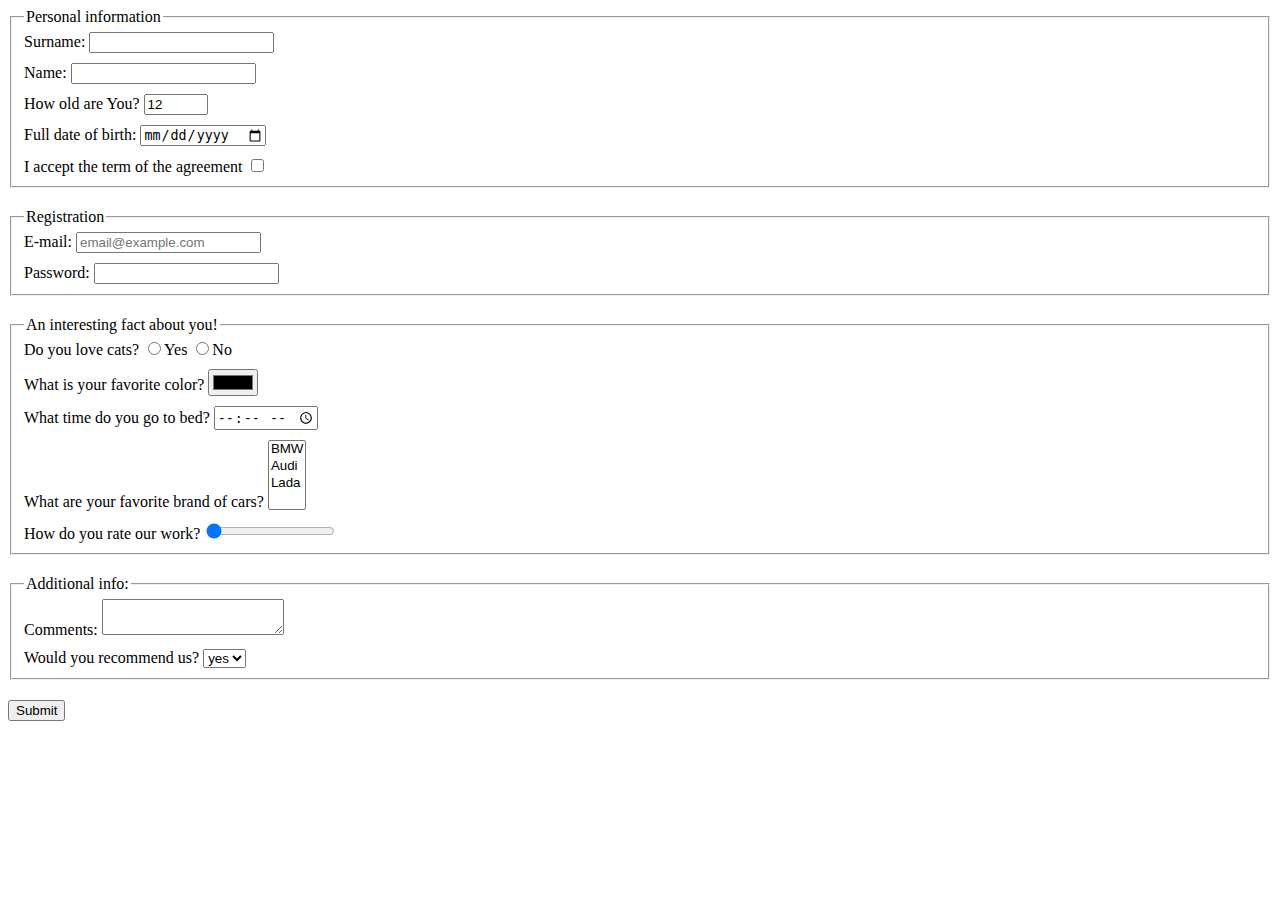
<file: index.html>
<!doctype html><html lang="en"><head><meta charset="UTF-8"><meta name="viewport" content="width=device-width, user-scalable=no, initial-scale=1.0, maximum-scale=1.0, minimum-scale=1.0"><meta http-equiv="X-UA-Compatible" content="ie=edge"><title>HTML Form</title><link rel="stylesheet" href="style.7a33e837.css"></head><body> <form action="https://mate-academy-form-lesson.herokuapp.com/create-application" method="post" autocomplete="off"> <fieldset class="fieldset"> <legend>Personal information</legend> <label class="fieldset__label" for="surname"> Surname: <input type="text" id="surname" name="surname" required> </label> <label class="fieldset__label" for="name"> Name: <input type="text" id="name" name="name" required> </label> <label class="fieldset__label" for="age"> How old are You? <input type="number" id="age" name="age" value="12" min="1" max="100" required> </label> <label class="fieldset__label" for="birth"> Full date of birth: <input type="date" id="birth" name="birth" required> </label> <label class="fieldset__label" for="term"> I accept the term of the agreement <input type="checkbox" id="term" name="term" required> </label> </fieldset> <fieldset class="fieldset"> <legend>Registration</legend> <label class="fieldset__label" for="email"> E-mail: <input type="email" id="email" name="email" placeholder="email@example.com" autocomplete="" required> </label> <label class="fieldset__label" for="password"> Password: <input type="password" id="password" name="password" minlength="6" maxlength="32" required> </label> </fieldset> <fieldset class="fieldset"> <legend>An interesting fact about you!</legend> <label class="fieldset__label" for="yes-radio-cats"> Do you love cats? <label class="fieldset__label-cats-yes" for="yes-radio-cats"> <input type="radio" id="yes-radio-cats" name="cats" value="yes">Yes </label> <label class="fieldset__label-cats-no" for="no-radio-cats"> <input type="radio" id="no-radio-cats" name="cats" value="no">No </label> </label> <label class="fieldset__label" for="color"> What is your favorite color? <input type="color" id="color" name="color"> </label> <label class="fieldset__label" for="sleep-time"> What time do you go to bed? <input type="time" id="sleep-time" name="sleep-time"> </label> <label class="fieldset__label" for="cars"> What are your favorite brand of cars? <select name="cars" id="cars" size="4" multiple> <option value="bmw">BMW</option> <option value="audi">Audi</option> <option value="lada">Lada</option> </select> </label> <label class="fieldset__label" for="rate"> How do you rate our work? <input type="range" id="rate" name="rate" value="0"> </label> </fieldset> <fieldset class="fieldset"> <legend>Additional info:</legend> <label class="fieldset__label" for="comments"> Comments: <textarea id="comments" name="comments"></textarea> </label> <label class="fieldset__label" for="recommendation"> Would you recommend us? <select id="recommendation" name="recommendation"> <option value="yes">yes</option> <option value="no">no</option> </select> </label> </fieldset> <button type="submit" onsubmit="onSubmit()"> Submit </button> </form> <script type="text/javascript" src="main.5883b77c.js"></script> </body></html>
</file>
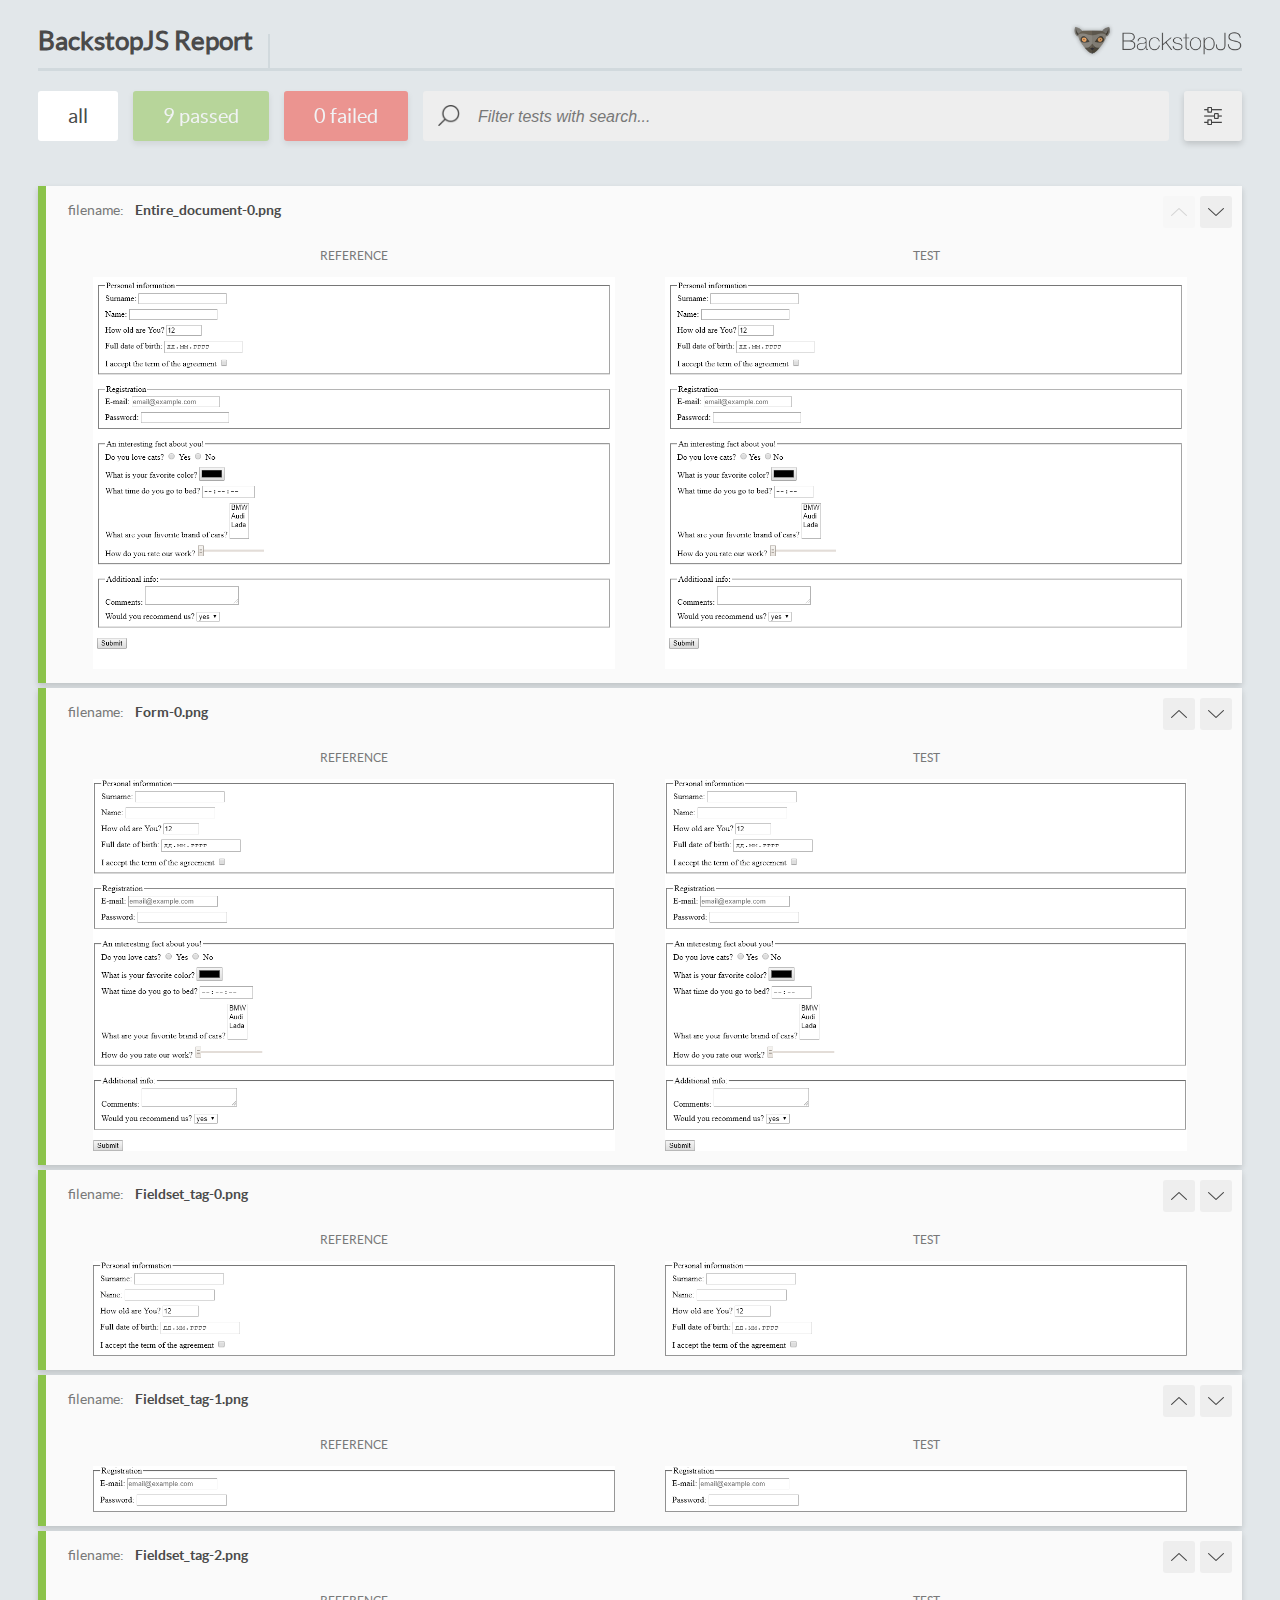
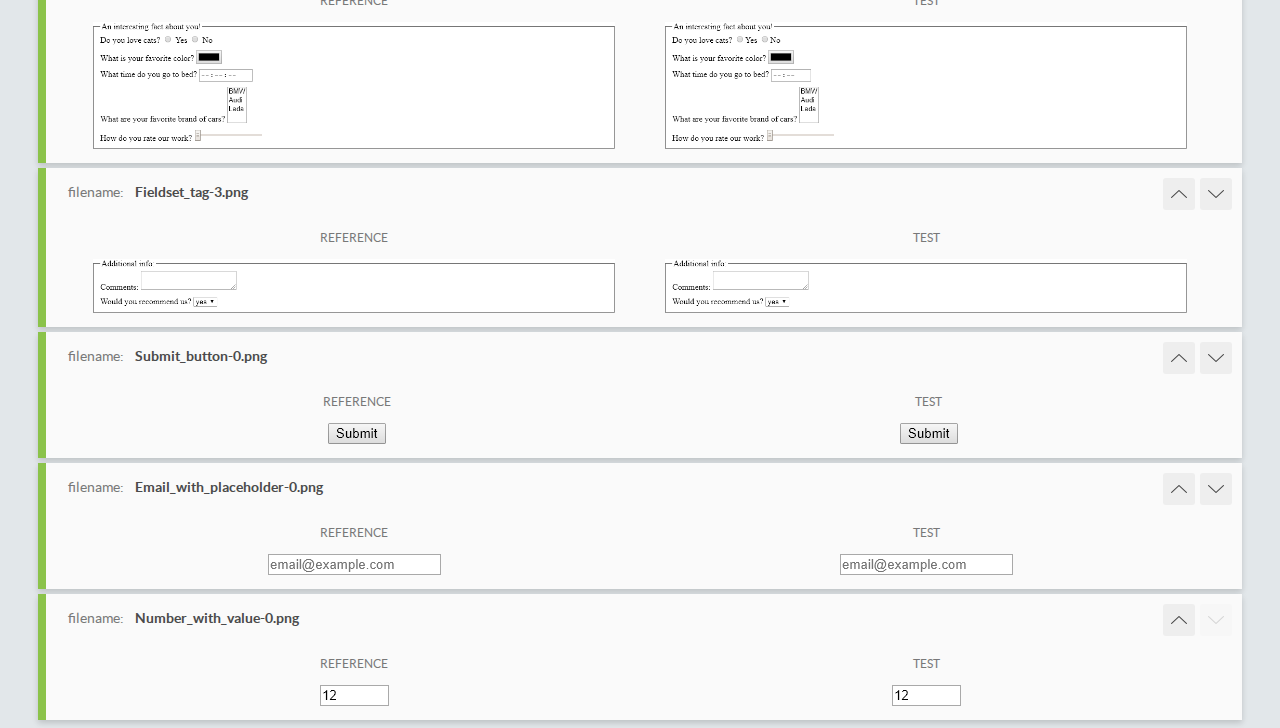
<file: report/html_report/index.html>
<!DOCTYPE html>
<html>
  <head>
    <meta charset="utf-8">
    <title>BackstopJS Report</title>

    <style>
      @font-face {
          font-family: 'latoregular';
          src: url('./assets/fonts/lato-regular-webfont.woff2') format('woff2'),
              url('./assets/fonts/lato-regular-webfont.woff') format('woff');
          font-weight: 400;
          font-style: normal;
      }
      @font-face {
          font-family: 'latobold';
          src: url('./assets/fonts/lato-bold-webfont.woff2') format('woff2'),
              url('./assets/fonts/lato-bold-webfont.woff') format('woff');
          font-weight: 700;
          font-style: normal;
      }

      .ReactModal__Body--open {
          overflow: hidden;
      }
      .ReactModal__Body--open .header {
        display: none;
      }

    </style>
  </head>
  <body style="background-color: #E2E7EA">
    <div id="root">

    </div>
    <script type="text/javascript">
      function report (report) { // eslint-disable-line no-unused-vars
        window.tests = report;
      }
    </script>
    <script type="text/javascript" src="config.js"></script>
    <script type="text/javascript" src="index_bundle.js"></script>
  </body>
</html>
</file>
<file: style.7a33e837.css>
.fieldset{margin-bottom:20px}.fieldset__label:not(:last-child){margin-bottom:10px;display:block}
/*# sourceMappingURL=style.7a33e837.css.map */
</file>
